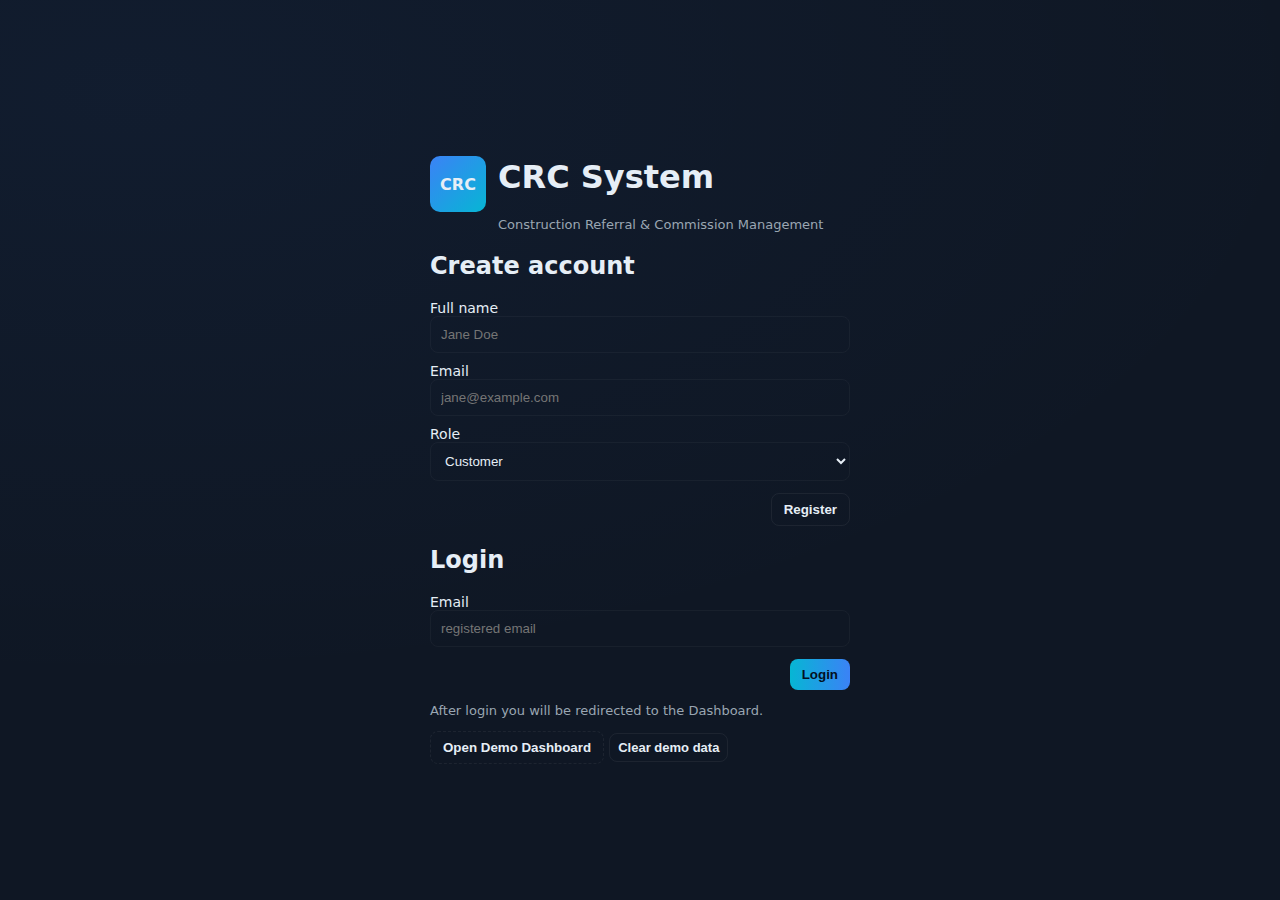
<file: index.html>
<!doctype html>
<html lang="en">
<head>
  <meta charset="utf-8" />
  <meta name="viewport" content="width=device-width,initial-scale=1" />
  <title>CRC System — Sign in</title>
  <link rel="stylesheet" href="style.css">
</head>
<body>
  <main class="center-shell">
    <div class="auth-card">
      <div class="brand">
        <div class="logo">CRC</div>
        <div>
          <h1>CRC System</h1>
          <p class="tag">Construction Referral & Commission Management</p>
        </div>
      </div>

      <div id="auth-forms" class="forms">
        <section id="form-register">
          <h2>Create account</h2>
          <form id="register-form" autocomplete="off" onsubmit="return false;">
            <label>Full name
              <input id="reg-name" type="text" placeholder="Jane Doe" />
            </label>
            <label>Email
              <input id="reg-email" type="email" placeholder="jane@example.com" />
            </label>
            <label>Role
              <select id="reg-role">
                <option value="customer">Customer</option>
                <option value="referrer">Referrer</option>
                <option value="admin">Admin / Contractor</option>
              </select>
            </label>
            <div class="form-actions">
              <button id="btn-register" class="btn">Register</button>
            </div>
          </form>
        </section>

        <section id="form-login">
          <h2>Login</h2>
          <form id="login-form" onsubmit="return false;">
            <label>Email
              <input id="login-email" type="email" placeholder="registered email" required />
            </label>
            <div class="form-actions">
              <button id="btn-login" class="btn primary">Login</button>
            </div>
            <p class="muted small">After login you will be redirected to the Dashboard.</p>
          </form>
        </section>
      </div>

      <div class="quick">
        <button id="btn-open-dashboard" class="btn ghost">Open Demo Dashboard</button>
        <button id="btn-clear-data" class="btn tiny">Clear demo data</button>
      </div>
    </div>
  </main>

  <div id="toast" class="toast hidden"></div>

  <script src="data.js"></script>
  <script>
    // index page logic: register / login -> set session -> redirect to dashboard.html
    (function(){
      const toastEl = document.getElementById('toast');
      let toastTimer = null;
      function toast(msg, ms=2500){
        clearTimeout(toastTimer);
        toastEl.textContent = msg;
        toastEl.classList.remove('hidden');
        toastTimer = setTimeout(()=>toastEl.classList.add('hidden'), ms);
      }

      // wire buttons
      document.getElementById('btn-register').addEventListener('click', () => {
        const name = document.getElementById('reg-name').value.trim();
        const email = document.getElementById('reg-email').value.trim().toLowerCase();
        const role = document.getElementById('reg-role').value;
        if(!name || !email) return toast('Name and email required');
        const res = CRCData.registerUser({ name, email, role });
        if (res.error) return toast(res.error);
        toast('Registered — now login');
        // prefill login
        document.getElementById('login-email').value = email;
      });

      document.getElementById('btn-login').addEventListener('click', () => {
        const email = document.getElementById('login-email').value.trim().toLowerCase();
        if(!email) return toast('Enter email');
        const res = CRCData.loginUser(email);
        if (res.error) return toast(res.error);
        toast('Welcome ' + res.user.name);
        // redirect to dashboard
        setTimeout(()=> location.href = 'dashboard.html', 500);
      });

      // demo quick open (seed + pick a user)
      document.getElementById('btn-open-dashboard').addEventListener('click', () => {
        CRCData.seedDemo();
        // pick first seeded user for convenience
        const users = CRCData.read(KEYS.users, []);
        if (users.length) {
          CRCData.setSession(users[0]);
          location.href = 'dashboard.html';
        } else {
          toast('Could not open demo');
        }
      });

      document.getElementById('btn-clear-data').addEventListener('click', () => {
        if (!confirm('Clear all demo data from localStorage?')) return;
        CRCData.clearAll();
        toast('Cleared data. Reload page.');
      });

      // if session already present, redirect
      const session = CRCData.getSession();
      if (session) {
        location.href = 'dashboard.html';
      }
    })();
  </script>
</body>
</html>
</file>
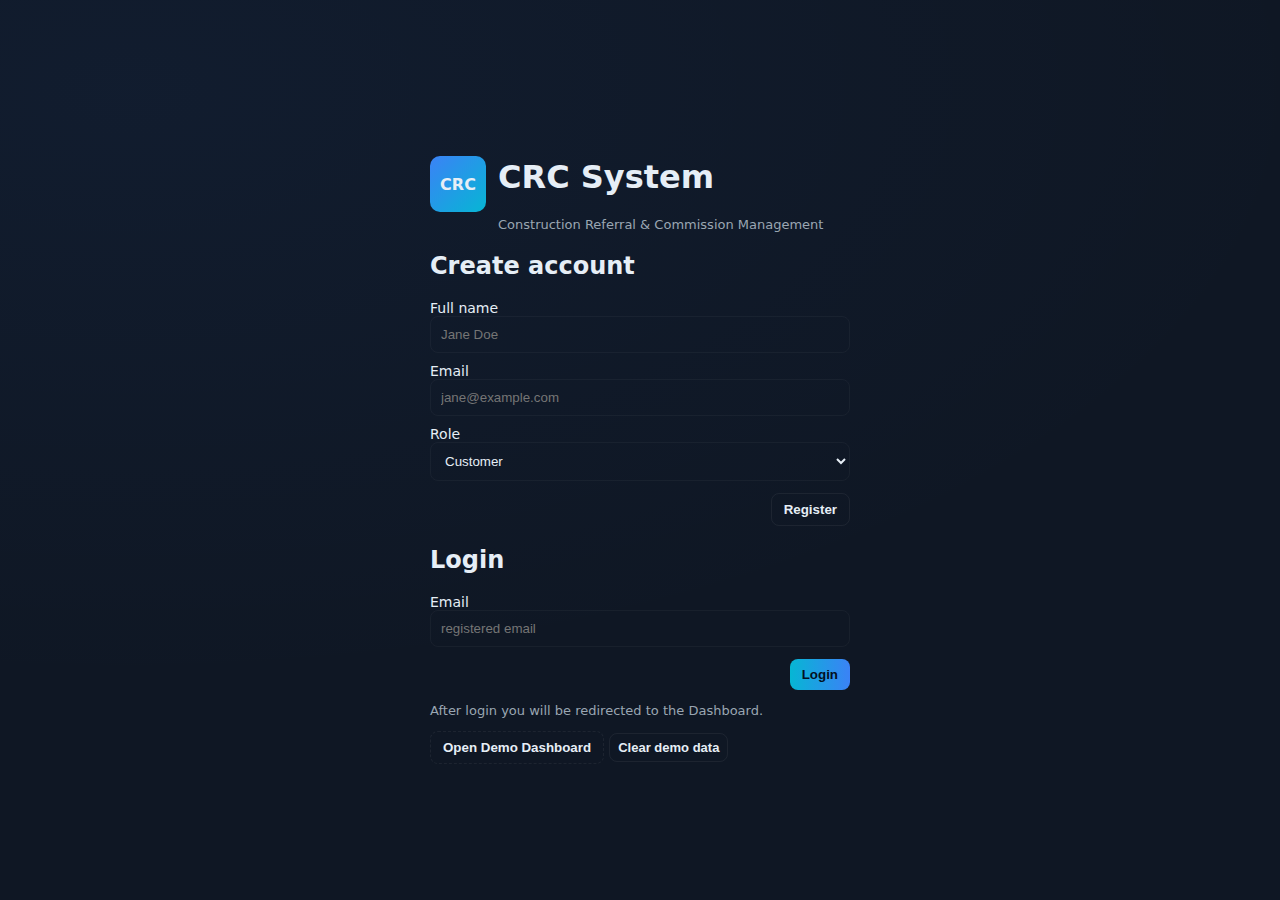
<file: dashboard.html>
<!doctype html>
<html lang="en">
<head>
  <meta charset="utf-8" />
  <meta name="viewport" content="width=device-width,initial-scale=1" />
  <title>CRC System — Dashboard</title>
  <link rel="stylesheet" href="style.css">
</head>
<body>
  <div class="layout">
    <aside class="sidebar panel">
      <div class="brand-row">
        <div class="logo">CRC</div>
        <div>
          <h2>CRC System</h2>
          <div class="muted small">Referral & Commission</div>
        </div>
      </div>

      <div class="profile-mini">
        <div class="avatar" id="avatar">--</div>
        <div>
          <div id="display-name">Not signed in</div>
          <div class="muted small" id="display-role">—</div>
        </div>
      </div>

      <nav class="nav">
        <a class="nav-link active" data-view="overview" href="#overview">Overview</a>
        <a class="nav-link" data-view="projects" href="#projects">Projects</a>
        <a class="nav-link" data-view="leads" href="#leads">Leads</a>
        <a class="nav-link" data-view="profile" href="#profile">Profile</a>
        <a class="nav-link" data-view="settings" href="#settings">Settings</a>
      </nav>

      <div class="sidebar-actions">
        <button id="btn-switch" class="btn">Switch user</button>
        <button id="btn-logout" class="btn danger">Logout</button>
      </div>

      <div class="sidebar-stats">
        <div><small class="muted">Users</small><div id="s-users">0</div></div>
        <div><small class="muted">Projects</small><div id="s-projects">0</div></div>
      </div>
    </aside>

    <main class="main panel">
      <header class="main-head">
        <div>
          <h1 id="page-title">Overview</h1>
          <p class="muted small" id="page-desc">Realtime dashboard</p>
        </div>
        <div class="search-row">
          <input id="global-search" placeholder="Search projects, leads, users..." />
          <button id="btn-new" class="btn primary">New</button>
        </div>
      </header>

      <section id="view-area" class="view-area">
        <!-- content injected by app.js -->
      </section>
    </main>

    <aside class="rightpanel panel">
      <div class="feed-head">
        <h3>Live feed</h3>
        <div id="bc-status" class="pill">offline</div>
      </div>
      <div id="feed" class="list"></div>

      <hr>

      <div class="quick-list">
        <h4>Quick actions</h4>
        <button id="quick-add-lead" class="btn">Add lead</button>
        <button id="quick-add-project" class="btn">Add project</button>
      </div>
    </aside>
  </div>

  <div id="toast" class="toast hidden"></div>

  <script src="data.js"></script>
  <script src="app.js"></script>
</body>
</html>
</file>
<file: style.css>
/* Basic tokens & layout */
:root{
  --bg:#0f1724; --panel:#0b1220; --muted:#9aa6b2; --accent:linear-gradient(90deg,#06b6d4,#3b82f6);
  --primary:#06b6d4; --success:#10b981; --danger:#ef4444; --radius:12px; --shadow: 0 10px 30px rgba(2,6,23,0.6);
  color-scheme: dark;
}
*{box-sizing:border-box}
html,body{height:100%; margin:0; font-family:Inter, system-ui, -apple-system, 'Segoe UI', Roboto, 'Helvetica Neue'; background:radial-gradient(1200px 600px at 10% 10%, rgba(59,130,246,0.05), transparent), var(--bg); color:#e6eef6}
a{color:inherit; text-decoration:none}
.panel{background:linear-gradient(180deg, rgba(255,255,255,0.02), rgba(255,255,255,0.01)); border:1px solid rgba(255,255,255,0.04); border-radius:12px; padding:14px; box-shadow:var(--shadow)}
.center-shell{height:100vh; display:grid; place-items:center}
.auth-card{width:420px}
.brand{display:flex; gap:12px; align-items:center}
.logo{width:56px;height:56px;border-radius:10px;background:linear-gradient(135deg,#3b82f6,#06b6d4);display:grid;place-items:center;font-weight:700}
.tag{color:var(--muted);font-size:13px;margin:0}
.forms label{display:block;margin-top:10px;font-size:14px}
.forms input, .forms select{width:100%;padding:10px;border-radius:8px;border:1px solid rgba(255,255,255,0.04);background:transparent;color:inherit}
.form-actions{display:flex;justify-content:flex-end;margin-top:12px}
.btn{padding:8px 12px;border-radius:8px;border:1px solid rgba(255,255,255,0.06);background:transparent;color:inherit;cursor:pointer;font-weight:600}
.btn.primary{background:linear-gradient(90deg,#06b6d4,#3b82f6);color:#031022;border:none}
.btn.ghost{background:transparent;border:1px dashed rgba(255,255,255,0.06)}
.btn.tiny{padding:6px 8px;font-size:13px}
.muted{color:var(--muted)}
.small{font-size:13px}
.toast{position:fixed;left:50%;transform:translateX(-50%);bottom:24px;background:#031022;padding:10px 14px;border-radius:10px;border:1px solid rgba(255,255,255,0.04)}
.toast.hidden{display:none}

/* Layout */
.layout{display:grid;grid-template-columns:280px 1fr 320px;gap:18px;padding:18px}
.sidebar .brand-row{display:flex;gap:12px;align-items:center}
.profile-mini{display:flex;gap:12px;align-items:center;margin-top:12px}
.profile-mini .avatar{width:50px;height:50px;border-radius:10px;background:linear-gradient(135deg,#0ea5a3,#6366f1);display:grid;place-items:center;font-weight:700}
.nav{display:flex;flex-direction:column;gap:8px;margin-top:12px}
.nav-link{padding:8px;border-radius:8px;color:inherit}
.nav-link.active{background:rgba(255,255,255,0.02);font-weight:700}
.sidebar-actions{display:flex;gap:8px;margin-top:12px}
.sidebar-stats{display:flex;gap:12px;margin-top:12px;justify-content:space-between}
.main-head{display:flex;justify-content:space-between;align-items:center}
.search-row{display:flex;gap:8px;align-items:center}
.search-row input{padding:8px;border-radius:8px;border:1px solid rgba(255,255,255,0.04);background:transparent;color:inherit}
.view-area{margin-top:12px;min-height:420px}
.rightpanel .feed-head{display:flex;justify-content:space-between;align-items:center}
.list{display:flex;flex-direction:column;gap:10px}
.item{display:flex;justify-content:space-between;align-items:center;padding:10px;border-radius:8px;border:1px solid rgba(255,255,255,0.03)}
.pill{padding:6px 8px;border-radius:999px;background:rgba(255,255,255,0.03);font-weight:700}

/* small helpers */
.hidden{display:none}
.danger{background:var(--danger);color:#031022;border:none}
@media (max-width:1100px){
  .layout{grid-template-columns:1fr; padding:12px}
  .rightpanel{order:2}
  .sidebar{order:3}
}
</file>
